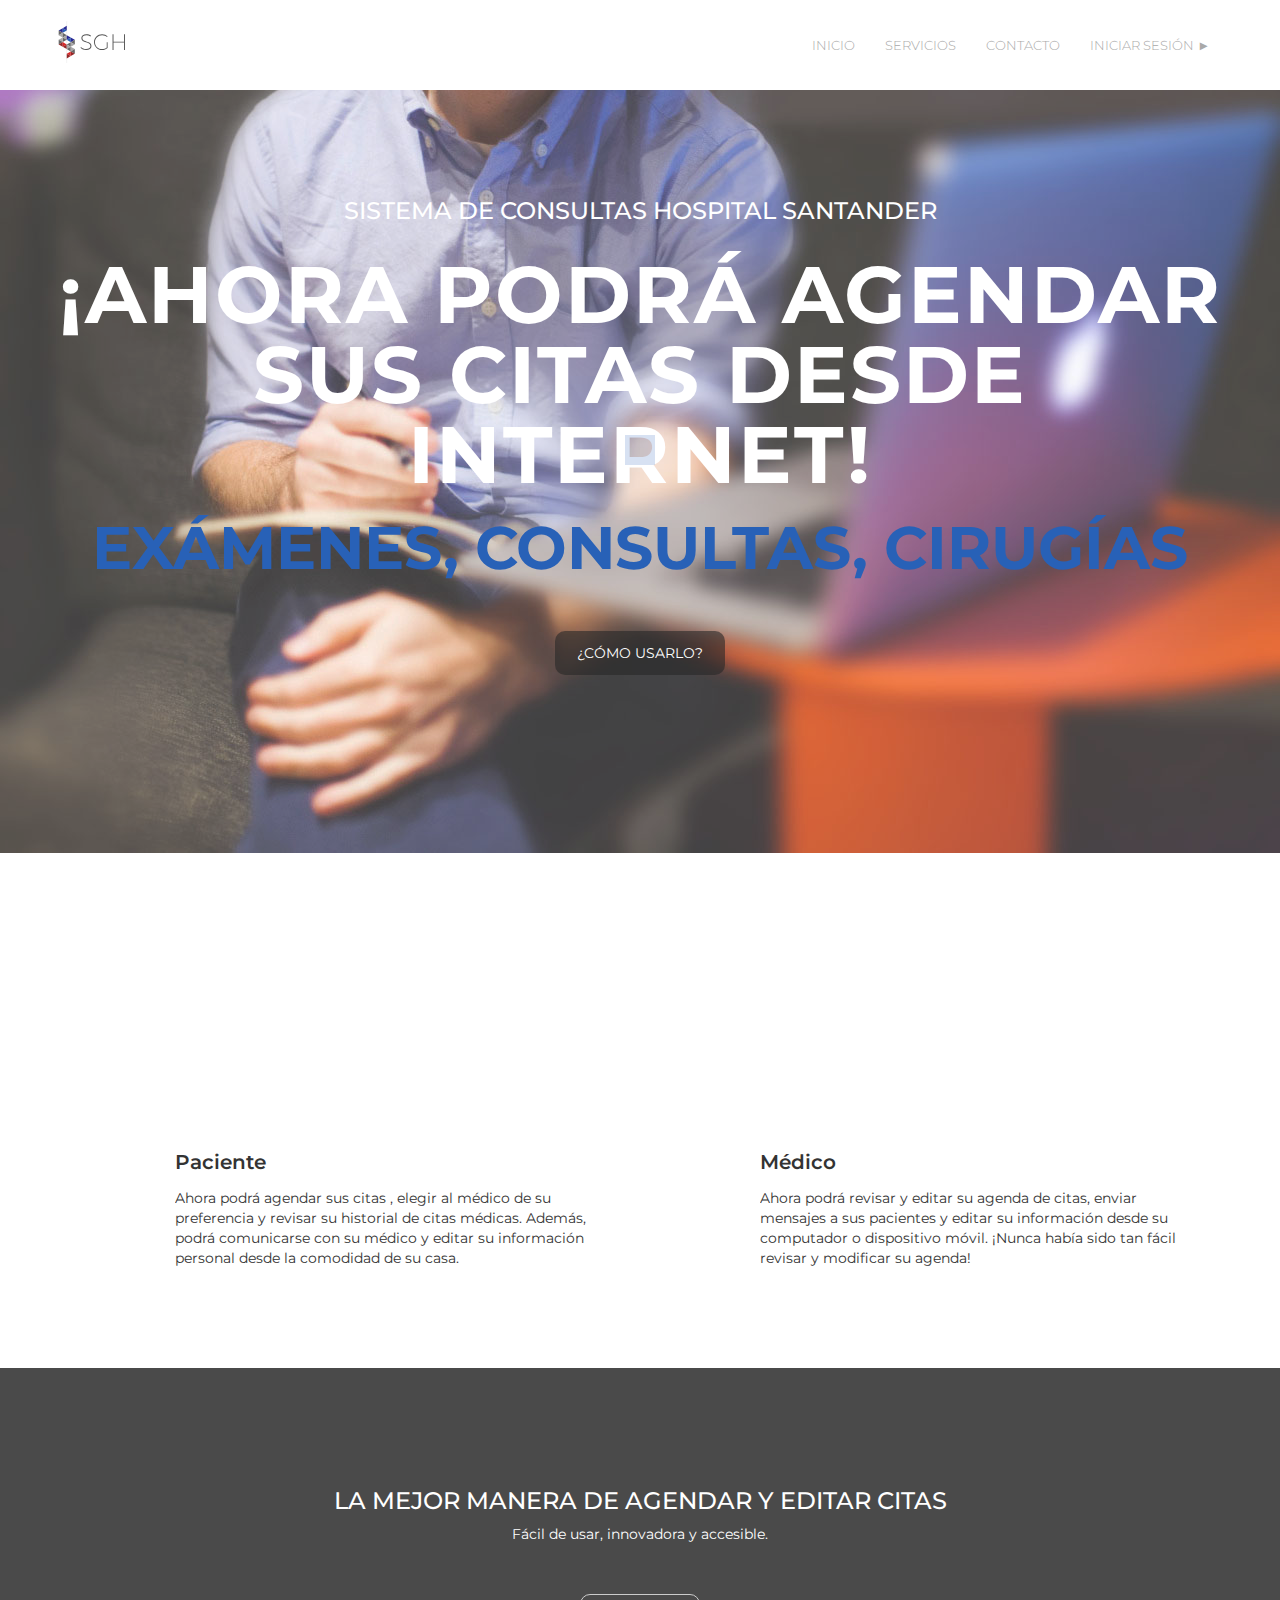
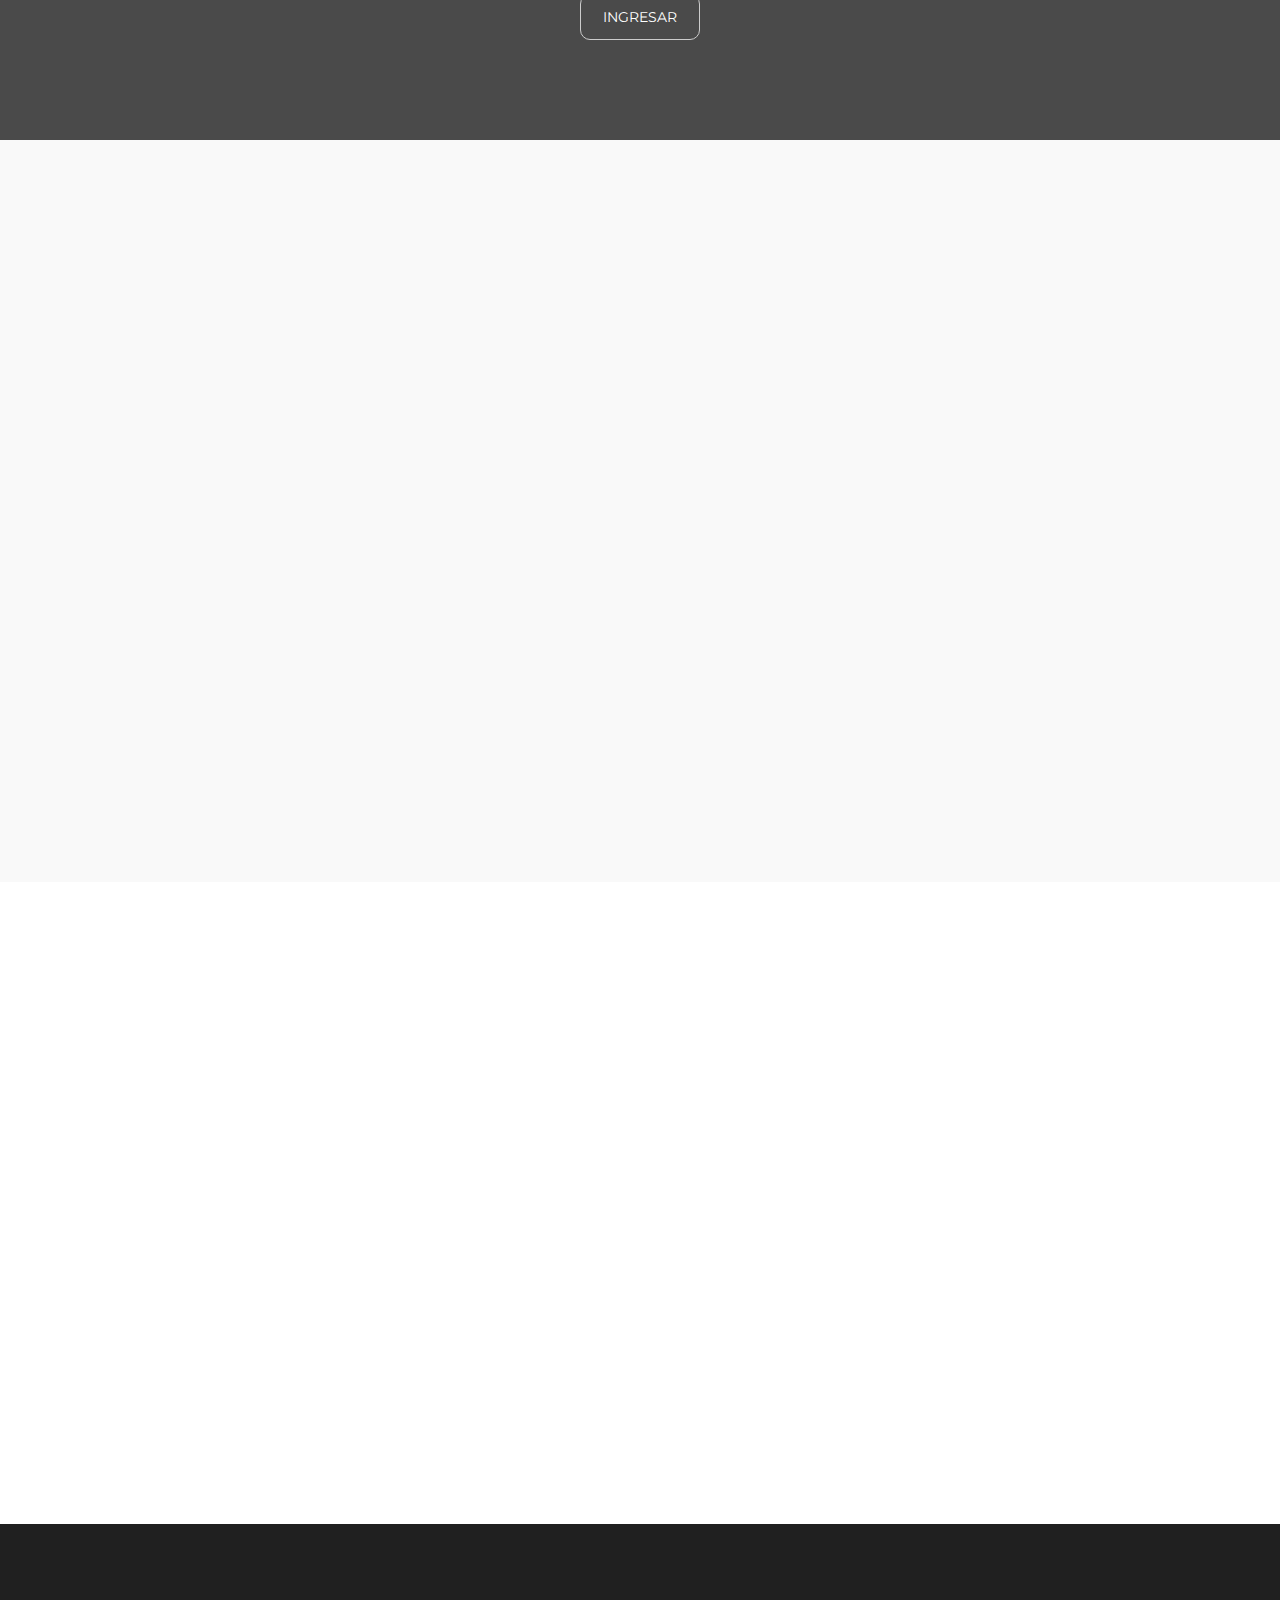
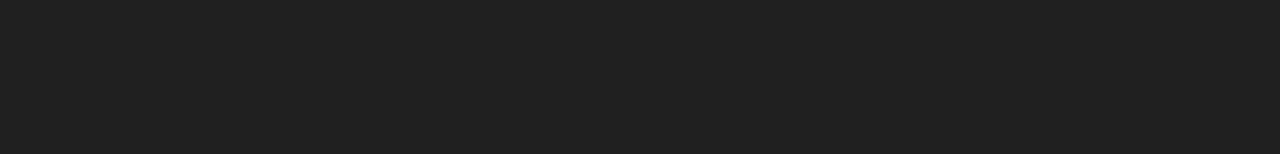
<file: index.html>
<!DOCTYPE html>
<html lang="en">
	<head>
		<meta charset="utf-8">
		<title>Sistema de Consultas Hospital Santander</title>
		<meta http-equiv="X-UA-Compatible" content="IE=Edge">
		<meta name="viewport" content="width=device-width, initial-scale=1">
		<meta name="keywords" content="">
		<meta name="description" content="">

		<link href='http://fonts.googleapis.com/css?family=Montserrat:400,700' rel='stylesheet' type='text/css'>
		<link rel="stylesheet" href="css/animate.min.css">
		<link rel="stylesheet" href="css/bootstrap.min.css">
		<link rel="stylesheet" href="css/font-awesome.min.css">
		<link rel="stylesheet" href="css/templatemo-style.css">
		<script src="js/jquery.js"></script>
		<script src="js/bootstrap.min.js"></script>
		<script src="js/jquery.flexslider.js"></script>
		<script src="js/isotope.js"></script>
		<script src="js/imagesloaded.min.js"></script>
		<script src="js/smoothscroll.js"></script>
		<script src="js/wow.min.js"></script>
		<script src="js/custom.js"></script>
		<script>
		$(function()
		{
			$("#header").load("header.html");
			$("#footer").load("footer.html");
		});
		</script>
	</head>
	<body data-spy="scroll" data-offset="50" data-target=".navbar-collapse">
		<div class="preloader">
			<div class="sk-spinner sk-spinner-rotating-plane"></div>
		</div>
		<div id="header"></div>
		<!-- start home -->
		<section id="home">
			<div class="overlay">
				<div class="flexslider">
					<ul class="slides">
						<li>
							<img src="images/slider/1.jpg" alt="Slider 1">
							<div class="slider-caption">
								<div class="templatemo_homewrapper">
									<h3 class="wow bounceIn">Sistema de consultas Hospital Santander</h3>
									<h1 class="wow bounce">¡Ahora podrá agendar sus citas desde internet!</h1>
									<h2>
									<span class="wow fadeIn" data-wow-delay="0.3s">EXÁMENES,</span>
									<span class="wow fadeIn" data-wow-delay="0.6s">CONSULTAS,</span>
									<!-- Esto suena bastante terrible! -->
									<span class="wow fadeIn" data-wow-delay="0.9s">CIRUGÍAS</span>
									</h2>
									<a href="#about" class="smoothScroll templatemo-slider-btn btn btn-default">¿Cómo usarlo?</a>
								</div>
							</div>
						</li>
						<li>
							<img src="images/slider/2.jpg" alt="Slide 2">
							<div class="slider-caption">
								<div class="templatemo_homewrapper">
									<h1>Porque nos interesa su comodidad</h1>
									<h3>Fácil de usar, innovador y accesible</h3>
									<a href="login.html" class="smoothScroll templatemo-slider-btn btn btn-default">Ingresar</a>
								</div>
							</div>
						</li>
					</ul>
				</div>
			</div>
		</section>
		<!-- end home -->
		<!-- start service -->
		<section id="service">
			<div class="container">
				<div class="row">
					<div class="col-md-12 text-center wow bounceIn">
						<h2>Servicios</h2>
						<hr>
						<h4>¡Porque nos importa su comodidad!</h4>
					</div>
					<div class="col-md-6 col-sm-6">
						<div class="media">
							<div class="media-object media-left wow fadeIn" data-wow-delay="0.6s">
								<i class="fa fa-laptop"></i>
							</div>
							<div class="media-body">
								<h3 class="media-heading">Paciente</h3>
								<p>Ahora podrá agendar sus citas , elegir al médico de su preferencia y revisar su historial de citas médicas. Además, podrá comunicarse con su médico y editar su información personal desde la comodidad de su casa.</p>
							</div>
						</div>
					</div>
					<div class="col-md-6 col-sm-6">
						<div class="media">
							<div class="media-object media-left wow fadeIn" data-wow-delay="0.6s">
								<i class="fa fa-android"></i>
							</div>
							<div class="media-body">
								<h3 class="media-heading">Médico</h3>
								<p>Ahora podrá revisar y editar su agenda de citas, enviar mensajes a sus pacientes y editar su información desde su computador o dispositivo móvil. ¡Nunca había sido tan fácil revisar y modificar su agenda! </p>
							</div>
						</div>
					</div>
				</div>
			</div>
		</section>
		<!-- end service -->
		<!-- start divider -->
		<div class="divider">
			<div class="overlay">
				<div class="container">
					<div class="row">
						<div class="divider-des">
							<h3 class="text-uppercase">La mejor manera de agendar y editar citas</h3>
							<p>Fácil de usar, innovadora y accesible.</p>
							<button class="btn btn-default text-uppercase">Ingresar</button>
						</div>
					</div>
				</div>
			</div>
		</div>
		<!-- end divider -->
		<!-- start about -->
		<section id="about">
			<div class="container">
				<div class="row">
					<div class="col-md-12 wow bounceIn">
						<h2>¿Cómo usarlo?</h2>
						<hr>
						<h4>Te presentamos un pequeño tutorial para que aprendas a utilizar la aplicación</h4>
					</div>
				</div>
			</div>
		</section>
		<!-- end about -->
		<!-- start about -->
		<section id="quienes">
			<div class="container">
				<div class="row">
					<div class="col-md-12 wow bounceIn">
						<h2>¿Quienes somos?</h2>
						<hr>
						<h4>Una corta historia del hospital Santander</h4>
					</div>
				</div>
				<div class="row">
					<div class="col-md-6 col-sm-6 wow fadeInLeft templatemo-about-left" data-wow-delay="0.3s">
						<h3 class="about-title">Historia hospital Santander</h3>
						<p>El hospital Santander es el mayor hospital público de Bogotá. Se estima que la población potencial servida es de aproximadamente 2.300.000 personas. El área de consulta externa es una de las más congestionadas en el hospital debido al gran número de especialidades que ofrece. Esta área tiene una total de 103 médicos que ofrecen 38 especialidades y cuenta con un total de 23 consultorios.</p>
					</div>
				</div>
			</div>
		</section>
		<!-- end about -->
		<!-- start contact -->
		<section id="contact">
			<div class="container">
				<div class="row">
					<div class="col-md-12">
						<div class="wow bounceIn">
							<h2 class="wow bounceIn">Contáctanos</h2>
							<hr>
							<h4>Escríbenos si tienes dudas o sugerencias</h4>
						</div>
						<form action="#" method="post" role="form">
							<div class="col-md-4 col-sm-4 wow fadeIn" data-wow-delay="0.3s">
								<input type="text" placeholder="Nombre" class="form-control">
							</div>
							<div class="col-md-4 col-sm-4 wow fadeIn" data-wow-delay="0.3s">
								<input type="email" placeholder="Email" class="form-control">
							</div>
							<div class="col-md-4 col-sm-4 wow fadeIn" data-wow-delay="0.3s">
								<input type="text" placeholder="Asunto" class="form-control">
							</div>
							<div class="col-md-12 col-sm-12 wow fadeIn" data-wow-delay="0.9s">
								<textarea class="form-control" rows="5" placeholder="Mensaje"></textarea>
							</div>
							<div class="col-md-offset-3 col-sm-offset-3 col-sm-6 col-md-6 wow fadeIn" data-wow-delay="0.3s">
								<input type="submit" value="Enviar mensaje" class="form-control">
							</div>
						</form>
					</div>
				</div>
			</div>
		</section>
		<!-- end contact -->
		<div id="footer"></div>
	</body>
</html>
</file>
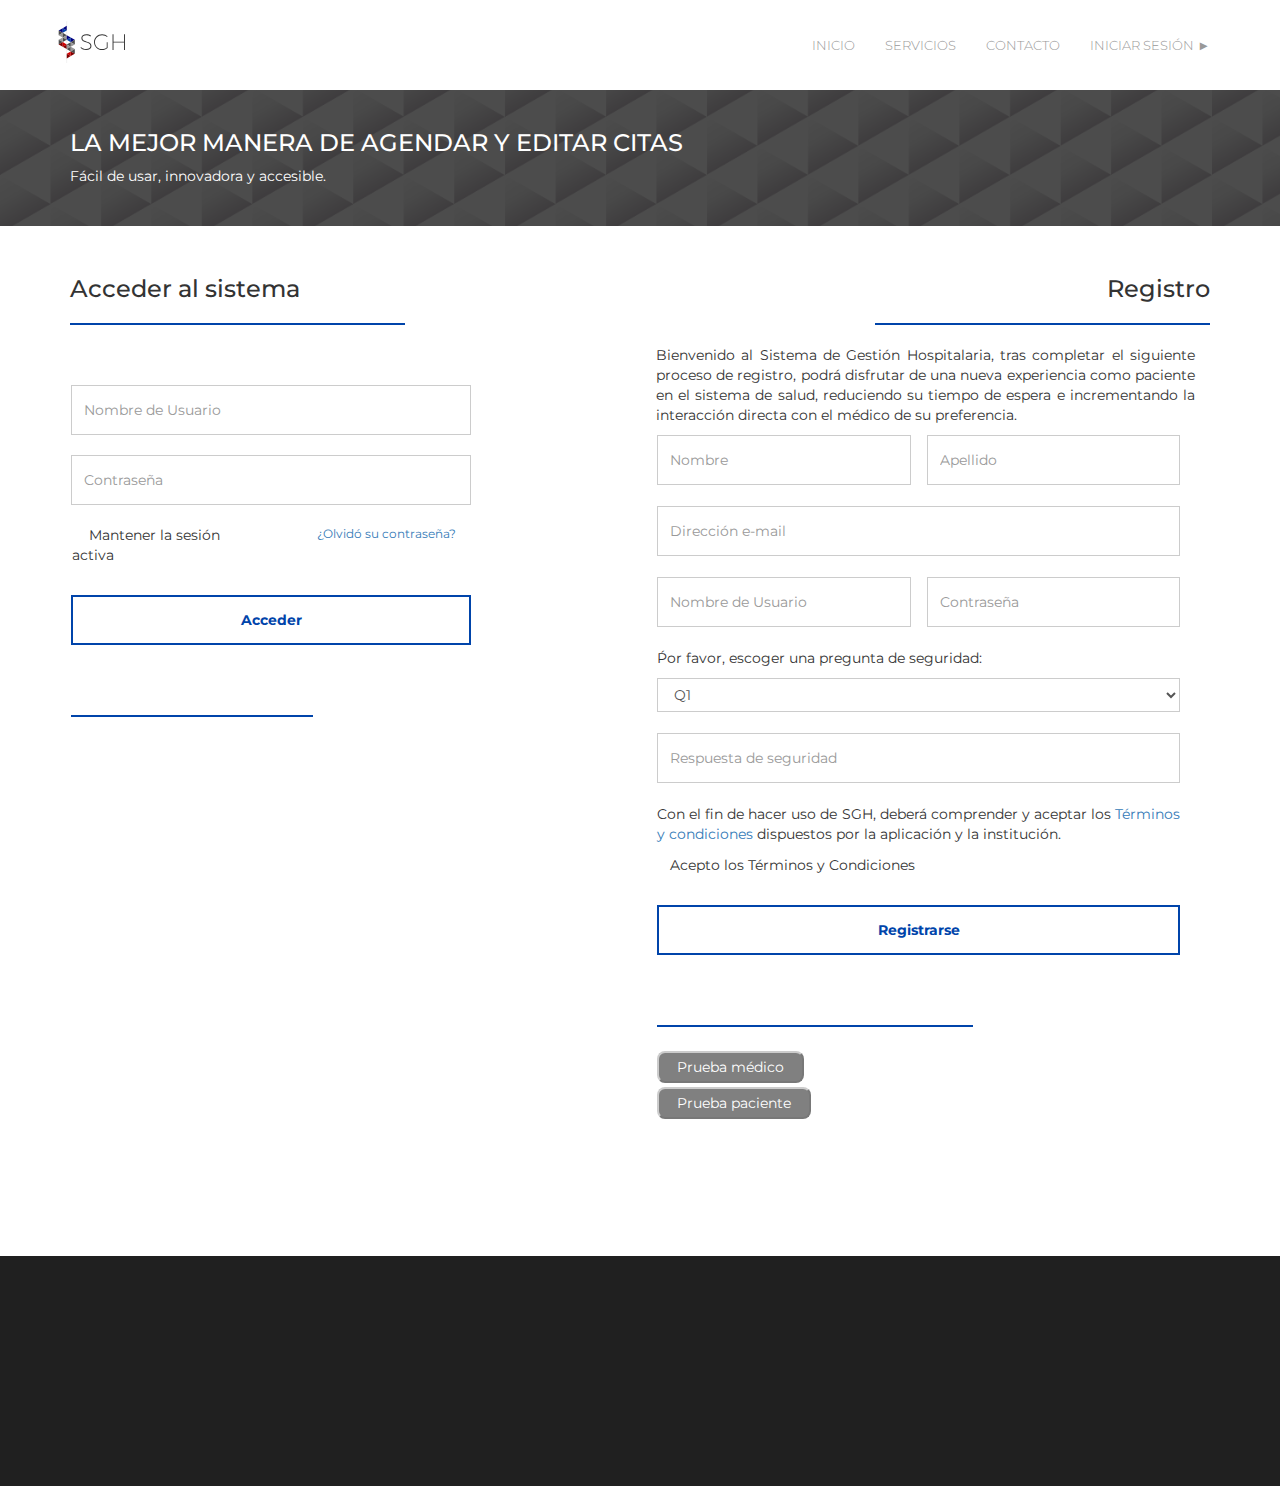
<file: login.html>
<!DOCTYPE html>
<html lang="en">
	<head>
		<meta charset="utf-8">
		<title>Inicio de Sesión</title>
		<meta http-equiv="X-UA-Compatible" content="IE=Edge">
		<meta name="viewport" content="width=device-width, initial-scale=1">
		<meta name="keywords" content="">
		<meta name="description" content="">
		
		<link href='http://fonts.googleapis.com/css?family=Montserrat:400,700' rel='stylesheet' type='text/css'>
		<link rel="stylesheet" href="css/animate.min.css">
		<link rel="stylesheet" href="css/bootstrap.min.css">
		<link rel="stylesheet" href="css/font-awesome.min.css">
		<link rel="stylesheet" href="css/templatemo-style.css">
		<script src="js/jquery.js"></script>
		<script src="js/bootstrap.min.js"></script>
		<script src="js/jquery.flexslider.js"></script>
		<script src="js/isotope.js"></script>
		<script src="js/imagesloaded.min.js"></script>
		<script src="js/smoothscroll.js"></script>
		<script src="js/wow.min.js"></script>
		<script src="js/custom.js"></script>
		<script>
		$(function()
		{
			$("#header").load("header.html");
			$("#footer").load("footer.html");
		});
		</script>
		<script type="text/javascript">
		// Wait for the page to load first
		window.onload = function()
		{
			//Get a reference to the link on the page
			// with an id of "mylink"
			var a = document.getElementById("mylink");
			var a2 = document.getElementById("tac");
			//Set code to run when the link is clicked
			// by assigning a function to "onclick"
			a.onclick = function()
			{
				$('#myModal').modal('show');
				return false;
			}

			a2.onclick = function()
			{
				$('#termsConditions').modal('show');
				return false;
			}
		}
		</script>
	</head>
	<body data-spy="scroll" data-offset="50" data-target=".navbar-collapse">
		<!-- <div class="preloader">
															<div class="sk-spinner sk-spinner-rotating-plane"></div>
		</div> -->
		
		<div id="header"></div>
		<section>
			<div class="divider-login">
				<div class="overlay">
					<div class="container">
						<div class="row">
							<div class="divider-des">
								<p><br><br> <br> <br></p>
								<h3 class="text-uppercase">La mejor manera de agendar y editar citas</h3>
								<p>Fácil de usar, innovadora y accesible.</p>
							</div>
						</div>
					</div>
				</div>
			</div>
		</section>
		<section id="login">
			<div class="container">
				<div class="row">
					<div class="col-sm-6">
						<div class="wow bounceIn">
							<h3 class="wow bounceIn">Acceder al sistema</h3>
							<hr style="float: left;"/>
							<div class="form-group col-xs-9">
								<form class="form" method="post" action="#">
									<input type="text" placeholder="Nombre de Usuario" class="form-control">
									<input type="password" placeholder="Contraseña" class="form-control">
									<div class="col-xs-6">
										<!-- <label class="checkbox pull-left"> -->
										<input type="checkbox" value="remember-me">
										Mantener la sesión activa
										<!-- </label> -->
									</div>
									<div class="col-xs-6">
										<small>
										<a id="mylink" href="" style="float:right;">¿Olvidó su contraseña?</a>
										</small>
									</div>
									<!-- <div class="col-xs-6"> -->
									<!-- <label class="checkbox pull-left"> -->
									<input type="submit" value="Acceder" class="form-control">
									<div style="padding-top:40px;">
										<hr style=" float: left;width: 60%;"/>
									</div>
								</form>
							</div>
						</div>
					</div>
					<div id="sign_up_form" class="col-sm-6">
						<div class="wow bounceIn">
							<h3 class="wow bounceIn text-right">Registro</h3>
							<hr style="float: right;"/>
							<div class="form-group col-xs-12">
								<p>Bienvenido al Sistema de Gestión Hospitalaria, tras completar el siguiente proceso de registro, podrá disfrutar de una nueva experiencia como paciente en el sistema de salud, reduciendo su tiempo de espera e incrementando la interacción directa con el médico de su preferencia.<br></p>
								<form id="sign_up" class="form" method="post" action="#">
									<div class="col-xs-6">
										<input type="text" placeholder="Nombre" class="form-control">
									</div>
									<div class="col-xs-6">
										<input type="text" placeholder="Apellido" class="form-control">
									</div>
									<div class="col-xs-12">
										<input type="email" placeholder="Dirección e-mail" class="form-control">
									</div>
									<!-- TODO: Realizar verificación de existencia y disponiblidad → Verificar Regex -->
									<div class="col-xs-6">
										<input type="text" placeholder="Nombre de Usuario" class="form-control">
									</div>
									<div class="col-xs-6">
										<input type="password" placeholder="Contraseña" class="form-control">
									</div>
									<div class="col-xs-12">
										<p>Ṕor favor, escoger una pregunta de seguridad:</p>
										<select name="" id="secret_answer" class="form-control" form="sign_up">
											<option value="pediatria">Q1</option>
											<option value="saab">Q2</option>
											<option value="mercedes">Q3</option>
											<option value="audi">Q4</option>
										</select>
									</div>
									<div class="col-xs-12">
										<input type="text" placeholder="Respuesta de seguridad" class="form-control">
									</div>
									<div class="col-xs-12">
										<p>Con el fin de hacer uso de SGH, deberá comprender y aceptar los <a id="tac">Términos y condiciones</a> dispuestos por la aplicación y la institución.</p>
									</div>
									<div class="col-xs-12" style="padding-bottom:30px;">
										<input type="checkbox" value="remember-me">Acepto los Términos y Condiciones
									</div>
									
									<!-- </label> -->
									<!-- </div> -->
									<!-- <div class="col-xs-6"> -->
									<!-- </div> -->
									<!-- <div class="col-xs-6"> -->
									<!-- <label class="checkbox pull-left"> -->
									<div class="col-xs-12">
										<input type="submit" value="Registrarse" class="form-control">
										<div style="padding-top:40px;">
											<hr style=" float: left;width: 60%;"/>
										</div>
									</div>
									
										<div class="col-xs-12">
											<button  class="btn2 btn-default" onclick="window.location='../medic.html';">Prueba médico</button>

										</div>
										<div class="col-xs-12">
											 <button  class="btn2 btn-default" onclick="window.location='../paciente.html';">Prueba paciente</button>

										</div>
									
								</form>
							</div>
						</div>
					</div>
				</div>
			</div>
		</section>
		<!-- Modal Window -->
		<div id="myModal" class="modal fade" role="dialog">
			<div class="modal-dialog">
				<!-- Modal content-->
				<div class="modal-content">
					<div class="modal-header">
						<button type="button" class="close" data-dismiss="modal">&times;</button>
						<h4 class="modal-title">Recuperación de Contraseña</h4>
					</div>
					<div class="modal-body">
						<p>Some text in the modal.</p>
					</div>
					<div class="form-group col-xs-9">
						<form class="form" method="post" action="#">
							<input type="text" placeholder="Nombre de Usuario" class="form-control">
							<input type="password" placeholder="Contraseña" class="form-control">
						</form>
					</div>
					<div class="modal-footer">
						<button type="button" class="form-control" data-dismiss="modal">Close</button>
					</div>
				</div>
			</div>
		</div>

		<div id="termsConditions" class="modal fade" role="dialog">
			<div class="modal-dialog">
				<!-- Modal content-->
				<div class="modal-content">
					<div class="modal-header">
						<button type="button" class="close" data-dismiss="modal">&times;</button>
						<h4 class="modal-title">Términos y Condiciones SGH</h4>
					</div>
					<div class="modal-body">
						<p>Some text in the modal.</p>
					</div>
		            Lorem Ipsum sit dolor amet.
					<div class="modal-footer">
						<button type="button" class="form-control" data-dismiss="modal">Close</button>
					</div>
				</div>
			</div>
		</div>
		<div id="footer"></div>
	</body>
</html>
</file>
<file: css/templatemo-style.css>
/*

Workforce Template

http://www.templatemo.com/free-website-templates/461-workforce

*/
@charset "utf-8";
 @font-face {
    font-family: 'Montserrat-Light';
        src: url('../fonts/Montserrat-Light.woff') format('woff'),
        url('../fonts/Montserrat-Light.svg') format('svg'),
        url('../fonts/Montserrat-Light.ttf') format('truetype'),
        url('../fonts/Montserrat-Light.eot'),
        url('../fonts/Montserrat-Light?#iefix') format('embedded-opentype');
    font-weight: normal;
    font-style: normal;
 }

body
    {
        background: #f9f9f9;
        font-family: 'Montserrat', sans-serif;
        font-weight: 400;
        overflow-x: hidden;
    }

/* start hr */
hr
    {
        border: 1px solid #0044aa;
        width: 100px;
        margin-top: 20px;
    }
/* end hr */

/* start h2 */
h2
    {
        font-size: 60px;
        text-align: center;
    }
/* end h2 */

/* start h4 */
h4
    {
        text-align: center;
        padding-bottom: 50px;
    }
/* end h4 */
.btn {
    background: transparent;
    border-radius: 10px;
    color: #ffffff;
    margin-top: 40px;
    padding: 12px 22px;
    transition: all 0.4s ease-in-out;  
}

/* botón 1 */
.btn1 {
    background: gray;
    border-radius: 10px;
    color: #ffffff;
    margin-top: 40px;
    padding: 12px 22px;
    transition: all 0.3s ease-in-out;  

}

/* botón 2 */
.btn2 {
    background: gray;
    border-radius: 8px;
    color: #ffffff;
    margin-top: 3px;
    padding: 4px 18px;
    transition: all 0.3s ease-in-out;  

}

.btn:hover {
    background: #0044aa;
    border-color: transparent;
}

/* start overlay */
.overlay 
    {
       width: 100%;
       height: 100%;
       background: rgba(0, 0, 0, 0.7);
    } 
/* end overlay */

/* start preloader */
.preloader
    {
        position: fixed;
        top: 0;
        left: 0;
        width: 100%;
        height: 100%;
        z-index: 99999;
        display: -webkit-flex;
        display: -ms-flexbox;
        display: flex;
        -webkit-flex-flow: row nowrap;
            -ms-flex-flow: row nowrap;
                flex-flow: row nowrap;
        -webkit-justify-content: center;
            -ms-flex-pack: center;
                justify-content: center;
        -webkit-align-items: center;
            -ms-flex-align: center;
                align-items: center;
        background: none repeat scroll 0 0 #fff;
    }
.sk-spinner-rotating-plane.sk-spinner 
    {
         width: 30px;
        height: 30px;
        background-color: #0044aa;         
        -webkit-animation: sk-rotatePlane 1.2s infinite ease-in-out;
                animation: sk-rotatePlane 1.2s infinite ease-in-out;
     }


@-webkit-keyframes sk-rotatePlane {
  0% {
         -webkit-transform: perspective(120px) rotateX(0deg) rotateY(0deg);
                 transform: perspective(120px) rotateX(0deg) rotateY(0deg); }

  50% {
        -webkit-transform: perspective(120px) rotateX(-180.1deg) rotateY(0deg);
                transform: perspective(120px) rotateX(-180.1deg) rotateY(0deg); }

  100% {
            -webkit-transform: perspective(120px) rotateX(-180deg) rotateY(-179.9deg);
                    transform: perspective(120px) rotateX(-180deg) rotateY(-179.9deg); } }

@keyframes sk-rotatePlane {
  0% {
         -webkit-transform: perspective(120px) rotateX(0deg) rotateY(0deg);
                 transform: perspective(120px) rotateX(0deg) rotateY(0deg); }

  50% {
        -webkit-transform: perspective(120px) rotateX(-180.1deg) rotateY(0deg);
                transform: perspective(120px) rotateX(-180.1deg) rotateY(0deg); }

  100% {
            -webkit-transform: perspective(120px) rotateX(-180deg) rotateY(-179.9deg);
                    transform: perspective(120px) rotateX(-180deg) rotateY(-179.9deg); } }
/* end preloader */

/* start navigation */


.custom-navbar 
    {
        margin-bottom: 0;
        background-color: #fff;
        text-align: right;
    }
.custom-navbar .navbar-brand 
    {
        background: url('../images/Logo_SGH.svg');
        background-size: contain;
        background-repeat: no-repeat;
        font-family: 'Montserrat-Light', sans-serif;
        font-weight: 200;
        /*display: block;*/
        /*width: 20px;*/
        /*height: 25px;*/
        color: #333333;
        font-weight: bold;
        /*background-size: 20px 25px;*/
    }
.custom-navbar .nav li a
     {
         color: #999;
         font-weight: 300;
         font-size: 13px;
         text-transform: uppercase;
    }
.custom-navbar .nav li a:hover
    {
        background: transparent;
        color: #0044aa;
    }
.custom-navbar .nav li.active > a
    {
         background-color: transparent;
         color: #0044aa;
    }
.custom-navbar .navbar-toggle
    {
        border: none;
        padding-top: 10px;
    }
.custom-navbar .navbar-toggle .icon-bar
    {
        /*background: url('../images/Logo_SGH.svg');
        background-size: auto;
        background-repeat: no-repeat;*/
        background: #0044aa;
        border-color: transparent;
    }
@media(min-width:768px){
    .custom-navbar
         {
             padding: 20px 0;
            border-bottom: 0;
             background: #fff;
             transition: all 0.3s ease;
         }
    .custom-navbar.top-nav-collapse
         {
            padding: 0;
            box-shadow: 0px 2px 8px 0px rgba(50, 50, 50, 0.08);
            background: #fff;
        }
}

@media(min-width:768px){
    .custom-navbar-pages
         {
             padding: 20px 0;
            border-bottom: 0;
             background: #fff;
             transition: all 0.3s ease;
         }
    .custom-navbar-pages.top-nav-collapse
         {
            padding: 0;
            box-shadow: 0px 2px 8px 0px rgba(50, 50, 50, 0.08);
            background: #fff;
        }
}
/* end navigation */

/* start home */        
#home h1
    {
        font-size: 80px;
        font-weight: bold;
        line-height: 1em;
        letter-spacing: 2px;
        padding-top: 10px;
    }
#home span
    {
        color: #0044aa;
        font-weight: bold;
    }
#home .btn {
    background: rgba(0,0,0,0.6);
    border: none;
}
#home .btn:hover {
    background: rgba(255,255,255,0.6);
}
.templatemo_homewrapper {
    padding-left: 15px;
    padding-right: 15px;
}
.flexslider {
    margin: 0 0 60px;
    background: #fff;
    padding: 0;
    position: relative;
    zoom: 1;
    background-color: #371604;
    overflow: hidden;
    margin: 0;
    text-align: center;
}
.flexslider .slides {
    padding: 0;
    zoom: 1;
}
.flexslider .slides img {
    width: 100%;
    min-width: 648px;
    min-height: 270px;
    display: block;
}
.flexslider .slides > li {
    display: none;  
    padding: 0;
    position: relative;
    -webkit-backface-visibility: hidden;
}
.flexslider img {
    position: relative;
    width: 100%;
}
.slider-caption {
    color:white;
    margin: 0;
    position: absolute;
    top: 0;
    left: 0;
    text-transform: uppercase;
    z-index: 7;
    width: 100%;
    height: 100%;
    display: -webkit-flex;
    display: -ms-flexbox;
    display: flex;
    -webkit-justify-content: center;
    -ms-flex-pack: center;
    justify-content: center;
    -webkit-align-items: center;
    -ms-flex-align: center;
    align-items: center;
}
/* end home */

/* start service */
#service
    {
        background: #ffffff;
        padding-top: 80px;
        padding-bottom: 80px;
    }
#service .media
    {
        padding: 10px;
    }
#service .media .fa
    {
        color: #0044aa;
        font-size: 60px;
        margin-right: 20px;
        width: 65px;
        height: 65px;
    }
#service .media .media-heading
    {
        font-weight: 600;
        font-size: 20px;
        padding-bottom: 10px;
    }
/* end service */

/* start divider */
.divider
    {
        background: url('../images/grid.png');
        background-size: cover;
        background-repeat: no-repeat;
        background-attachment: fixed;
        color: #ffffff;
        text-align: center;
    }
.divider .divider-des
    {
        padding: 100px 15px;
    }
/* end divider */

.divider-login
{
    background: url('../images/grid.png');
    background-size: cover;
    background-repeat: no-repeat;
    background-attachment: fixed;
    color: #ffffff;
}

.divider-login .divider-des
{
    padding: 30px 15px;
}

/* start about */
h3.about-title {
    margin-top: 0;
}
#about
    {
        padding-top: 80px;
        padding-bottom: 80px;
    }
#about .progress
    {
        background: #f9f9f9;
        box-shadow: none;
        border-radius: 0px;
    }
#about .progress .progress-bar-danger
    {
        background: #0044aa;
    }
#about span
    {
        display: block;
        margin-top: 12px;
        margin-bottom: 6px;
    }
#about .about-wrapper
    {
        background: #ffffff;
        box-shadow: 0px 8px 2px 2px rgba(50,50,50, 0.08);
        margin-top: 60px;
        margin-bottom: 20px;
        max-width: 500px;
        padding: 20px;
    }
#about .about-wrapper h3
    {
        color: #0044aa;
        font-size: 20px;
        font-weight: bold;        
    }
/* end about */

/* start portfolio */
#portfolio
    {
        background: #fff;
        border-top: 1px solid #eeeeee;
        border-bottom: 1px solid #eeeeee;
        padding-top: 80px;
        padding-bottom: 80px;
    }
#portfolio .portfolio-thumb
    {
        overflow: hidden;
        margin: 0;
        position: relative;
    }
#portfolio .portfolio-thumb .portfolio-overlay
    {
        background: #333;
        color: #ffffff;
        display: -webkit-flex;
        display: -ms-flexbox;
        display: flex;
        -webkit-align-items: center;
            -ms-flex-align: center;
                align-items: center;
        -webkit-justify-content: center;
            -ms-flex-pack: center;
                justify-content: center;
        top: 0;
        right: 0;
        left: 0;
        bottom: 0;
        width: 100%;
        height: 100%;
        text-align: center;
        position: absolute;
        opacity: 0;
        transition: all 0.4s ease-in-out;
    }
#portfolio .portfolio-thumb:hover .portfolio-overlay
    {
        opacity: 0.9;
    }
#portfolio .portfolio-thumb .portfolio-overlay .fa
    {
        border: 1px solid #ffffff;
        border-radius: 50%;
        color: #ffffff;
        width: 40px;
        height: 40px;
        line-height: 40px;
        text-align: center;
        text-decoration: none;
        margin-right: 6px;
        margin-bottom: 10px;
        transition: all 0.3s ease;
    }
#portfolio .portfolio-thumb .portfolio-overlay .fa:hover {
    background: #0044aa;
    border-color: #0044aa;
}
#portfolio .portfolio-thumb .portfolio-overlay h4
    {
        padding-bottom: 10px;
    }
    .portfolio-description {
        padding-left: 15px;
        padding-right: 15px;
    }
/*filter css*/
.filter-wrapper {
    width: 100%;
    margin: 0 0 24px 0;
    padding: 0;
    overflow: hidden;
    text-align: center;
}
.filter-wrapper li {
    display: inline-block;
    margin: 4px;
    transition: all 0.3s ease;
}
.filter-wrapper li:hover {
    background: #0044aa;
}
.filter-wrapper li:hover a {
    color: #fff;
}
.filter-wrapper li a {
    border: 1px solid #f2f2f2;
    color: #999;
    padding: 8px 17px;
    display: block;
    text-decoration: none;
}
/*isotope box css*/
.iso-box-section {
    width: 100%;
    margin: 0 0 24px 0;
}
.iso-box-wrapper {
    width: 100%;
    padding: 0;
    clear: both;
    position: relative;
}
.iso-box {
    position: relative;
    min-height: 50px;
    float: left;
    overflow: hidden;
    margin-bottom: 20px;
}
.fluid-img {
    width: 100%;
    display: block;
    height: auto;
}
/* end portfolio */

/* start contact */
#contact
    {
        background: #ffffff;
        padding-top: 80px;
        padding-bottom: 80px;
    }
#contact .form-control
    {
        background: transparent;
        border-radius: 0px;
        box-shadow: none;
        border: 1px solid #CCC;
        margin-bottom: 20px;
        transition: all 0.4s ease-in-out;
    }
#contact input
    {
        height: 50px;
    }
#contact input[type="submit"]
    {
        border: 2px solid #0044aa;
        font-weight: bold;
        color: #0044aa;
    }
#contact input[type="submit"]:hover
    {
        background: #0044aa;
        color: #fff;
    }
/* end contact */

/* start footer */
footer
    {
        background: #202020;
        color: #ffffff;
        padding-top: 60px;
        padding-bottom: 60px;
        text-align: center;
    }
footer p
    {
        display: block;
        padding-top: 40px;
    }
footer span
    {
        color: #0044aa;
        font-weight: bold;
    }
/* end footer */

/* start social icon */
.social-icon
    {
        display: block;
        position: relative;
        padding: 0;
        margin: 0;
        top: 20px;
    }
.social-icon li
    {
        display: inline-block;
        list-style: none;
        transition: all 0.4s ease-in-out;
        width: 40px;
        height: 40px;
    }
.social-icon li a
    {
        color: #fff;
        font-size: 30px;
        text-decoration: none;
        line-height: 40px;
        text-align: center;
    }
.social-icon li:hover
    {
        background: #0044aa;
    }
/* end social icon */

/* start media 980 */
@media screen and ( max-width: 980px ){
    #home h1
        {
            font-size: 40px;
        }
    h2
        {
            font-size: 30px;
        }
    
}
/* end media 980 */


/* start media 768 */
@media screen and ( max-width: 767px ){
    h4 {
        padding-bottom: 20px;
    }
   #home h1
    {
        font-size: 40px;
    }
    #home {
        margin-top: 50px;
    }
    .templatemo-about-left {
        margin-bottom: 30px;
    }
    #about .about-wrapper {
        margin-left: auto;
        margin-right: auto;
    }
}
/* end media 768 */

@media screen and (max-width: 440px) {
    h4 {
        padding-bottom: 15px;
        line-height: 1.5em;
    }
    .filter-wrapper li {
        margin: 2px;
    }
    .filter-wrapper li a {
        padding: 6px 10px;
    }
}

@media screen and (max-width: 380px) {
    #service .media .fa {
        margin-right: 5px;
    }
}

/* start media 360 */
@media screen and ( max-width: 360px ){
    #home h1
        {
            font-size: 30px;
            line-height: 1.5em;
        }
}
/* end media 360 */

/* start login section*/
#login
    {
        background: #ffffff;
        padding-top: 30px;
        padding-bottom: 120px;
    }
#login .form-control
    {
        background: transparent;
        border-radius: 0px;
        box-shadow: none;
        border: 1px solid #CCC;
        margin-bottom: 20px;
        transition: all 0.4s ease-in-out;
    }
#login input
    {
        height: 50px;
    }
#login input[type="submit"]
    {
        border: 2px solid #0044aa;
        font-weight: bold;
        color: #0044aa;
    }
#login input[type="submit"]:hover
    {
        background: #0044aa;
        color: #fff;
    }

    #login input[type="checkbox"]
    {
        height: 0px;
    }

#login hr
{
        border: 1px solid #0044aa;
        width: 60%;/*300px;*/
        margin-top: 10px;
}

#login .col-xs-9 
{
    position: relative;
    min-height: 1px;
    padding-right: 15px;
    padding-left: 1px;
    padding-top: 40px;
} 

#login .col-xs-6 
{
    position: relative;
    min-height: 1px;
    padding-right: 15px;
    padding-left: 1px;
    padding-bottom: 30px;
}

/* end login section*/

/*start sign_up section*/

#sign_up_form p
{
    text-align: justify;
}

#sign_up_form .col-xs-6 
{
    position: relative;
    min-height: 1px;
    padding-right: 15px;
    padding-left: 1px;
    padding-bottom: 1px;
}

#sign_up_form .col-xs-12 
{
    position: relative;
    min-height: 1px;
    padding-top: 0px;
    padding-right: 15px;
    padding-left: 1px;
    padding-bottom: 1px;
}
</file>
